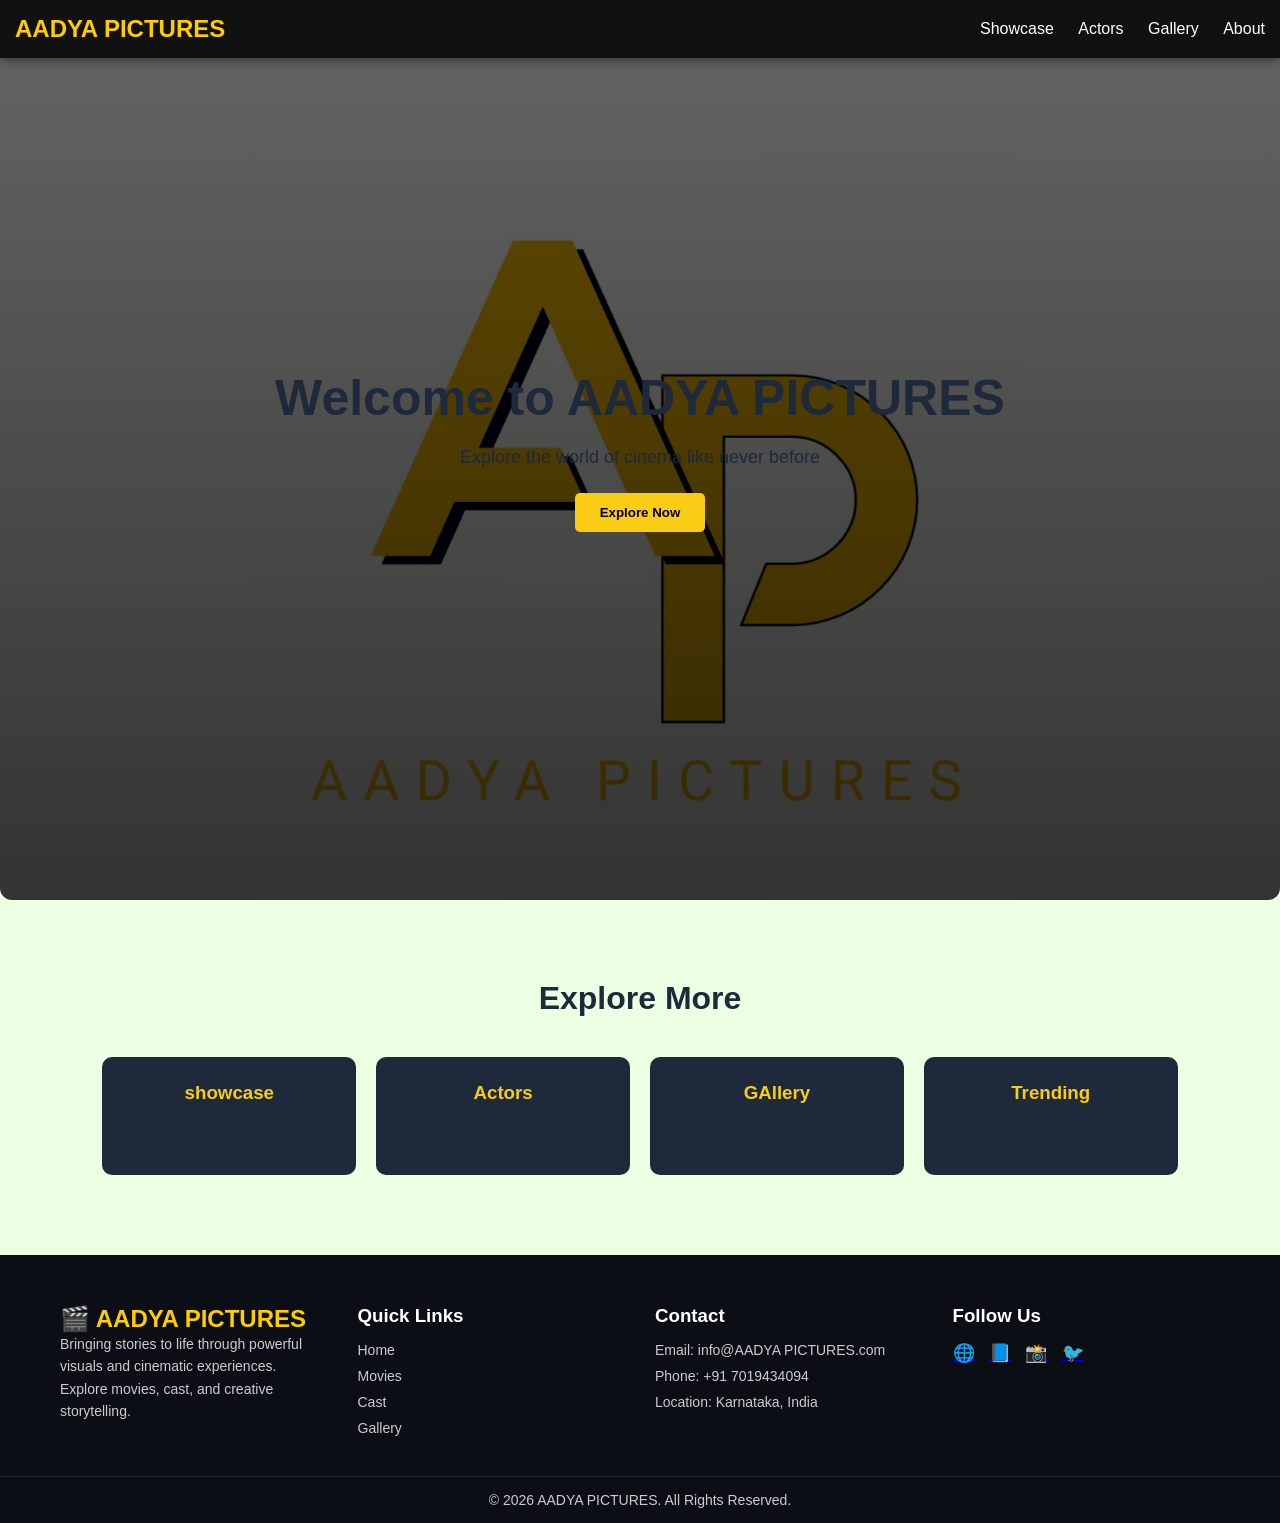
<file: index.html>
<!DOCTYPE html>
<html lang="en">
<head>
  <meta charset="UTF-8">
  <meta name="viewport" content="width=device-width, initial-scale=1.0">
  <title>Movie Hub</title>

  <!-- CSS -->
  <link rel="stylesheet" href="style.css">
</head>

<body>

<!-- HEADER -->
<header>
  <div class="logo">AADYA PICTURES</div>
    <nav>
    <a href="showcase.html">Showcase</a>
    <a href="actors.html">Actors</a>
    <a href="gallery.html">Gallery</a>
    <a href="about.html">About</a>
    </nav>
</header>

<!-- BANNER -->
<section class="banner">
  <div class="banner-content">
    <h1>Welcome to AADYA PICTURES</h1>
    <p>Explore the world of cinema like never before</p>
    <button onclick="explore()">Explore Now</button>
  </div>
</section>

<!-- OPTIONS -->
<section class="section">
  <h2>Explore More</h2>
  <div class="cards">

    <div class="card" onclick="window.location.href='showcase.html'">
      <h3>showcase</h3>
      <p>Explore featured films</p>
    </div>

    <div class="card" onclick="window.location.href='actors.html'">
      <h3>Actors</h3>
      <p>Popular actors loved by audiences</p>
    </div>

    <div class="card" onclick="window.location.href='gallery.html'">
      <h3>GAllery</h3>
      <p>Photos, moments & highlights</p>
    </div>

    <div class="card" onclick="window.location.href='about.html'">
      <h3>Trending</h3>
      <p>Story, cast & behind the scenes</p>
    </div>

  </div>
</section>

<footer class="footer">

    <div class="footer-container">

        <!-- BRAND -->
        <div class="footer-col">
            <h2 class="logo">🎬 AADYA PICTURES</h2>
            <p>
                Bringing stories to life through powerful visuals and cinematic experiences.
                Explore movies, cast, and creative storytelling.
            </p>
        </div>

        <!-- LINKS -->
        <div class="footer-col">
            <h3>Quick Links</h3>
            <ul>
                <li><a href="#">Home</a></li>
                <li><a href="#">Movies</a></li>
                <li><a href="#">Cast</a></li>
                <li><a href="#">Gallery</a></li>
            </ul>
        </div>

        <!-- CONTACT -->
        <div class="footer-col">
            <h3>Contact</h3>
            <ul>
                <li>Email: info@AADYA PICTURES.com</li>
                <li>Phone: +91 7019434094</li>
                <li>Location: Karnataka, India</li>
            </ul>
        </div>

        <!-- SOCIAL -->
        <div class="footer-col">
            <h3>Follow Us</h3>
            <div class="social-icons">
                <a href="#">🌐</a>
                <a href="#">📘</a>
                <a href="#">📸</a>
                <a href="#">🐦</a>
            </div>
        </div>

    </div>

    <!-- BOTTOM -->
    <div class="footer-bottom">
        <p>© 2026 AADYA PICTURES. All Rights Reserved.</p>
    </div>

</footer>



<!-- JS -->
<script src="script.js"></script>

</body>
</html>
</file>
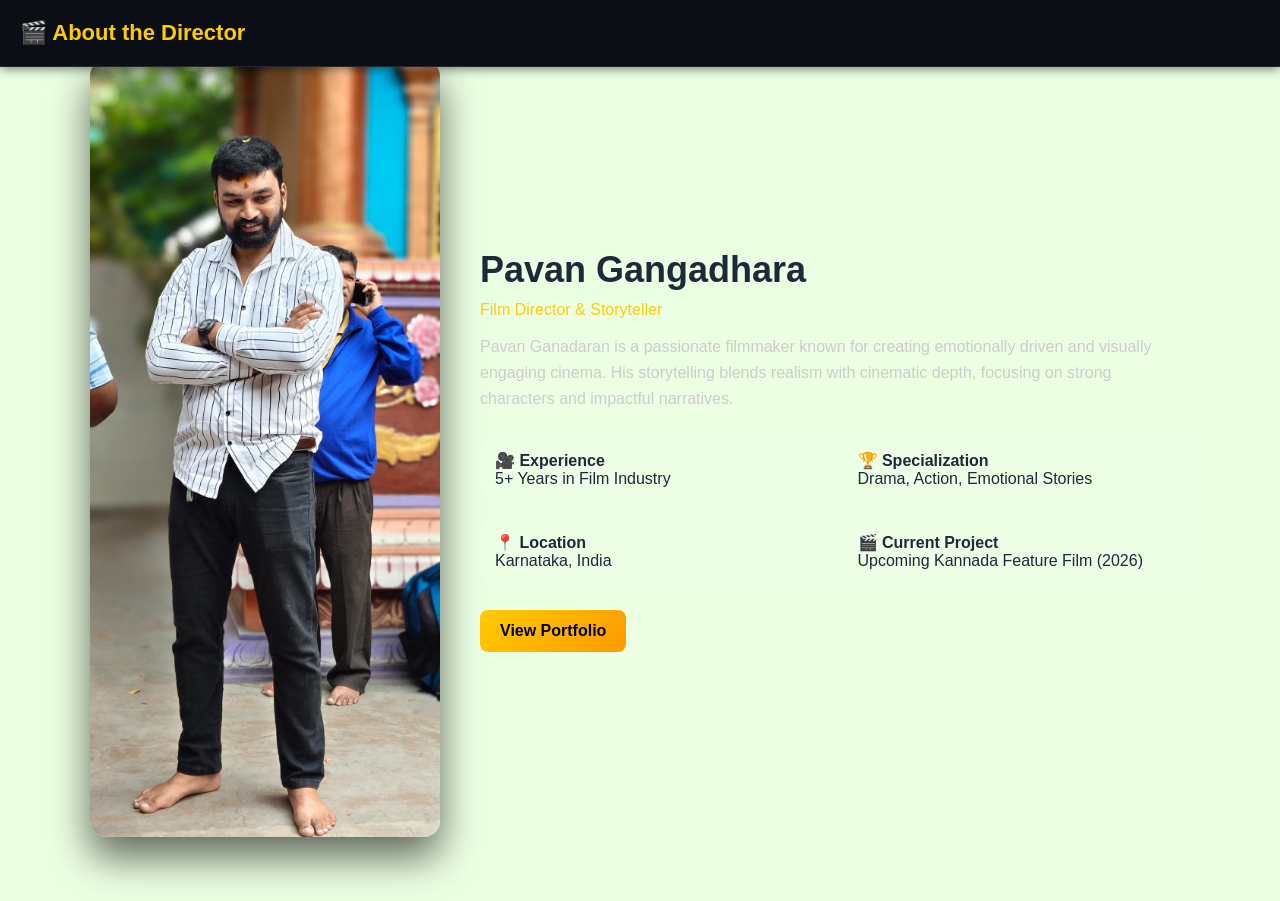
<file: about.html>
<!DOCTYPE html>
<html lang="en">
<head>
<meta charset="UTF-8">
<meta name="viewport" content="width=device-width, initial-scale=1.0">
<title>About Director</title>
<link rel="stylesheet" href="style.css">
</head>
<body>

<header class="header">
    <h2>🎬 About the Director</h2>
</header>

<section class="director-section">

    <div class="director-container">

        <!-- IMAGE -->
        <div class="director-image">
            <img src="static/actors/dir.webp" alt="Pavan Gangadhara">
        </div>

        <!-- DETAILS -->
        <div class="director-info">
            <h1>Pavan Gangadhara</h1>
            <p class="role">Film Director & Storyteller</p>

            <p class="bio">
                Pavan Ganadaran is a passionate filmmaker known for creating emotionally driven and visually engaging cinema. 
                His storytelling blends realism with cinematic depth, focusing on strong characters and impactful narratives.
            </p>

            <!-- DETAILS GRID -->
            <div class="info-grid">

                <div class="info-box">
                    <h4>🎥 Experience</h4>
                    <p>5+ Years in Film Industry</p>
                </div>

                <div class="info-box">
                    <h4>🏆 Specialization</h4>
                    <p>Drama, Action, Emotional Stories</p>
                </div>

                <div class="info-box">
                    <h4>📍 Location</h4>
                    <p>Karnataka, India</p>
                </div>

                <div class="info-box">
                    <h4>🎬 Current Project</h4>
                    <p>Upcoming Kannada Feature Film (2026)</p>
                </div>

            </div>

            <!-- BUTTON -->
            <a href="#" class="btn">View Portfolio</a>

        </div>

    </div>

</section>

</body>
</html>
</file>
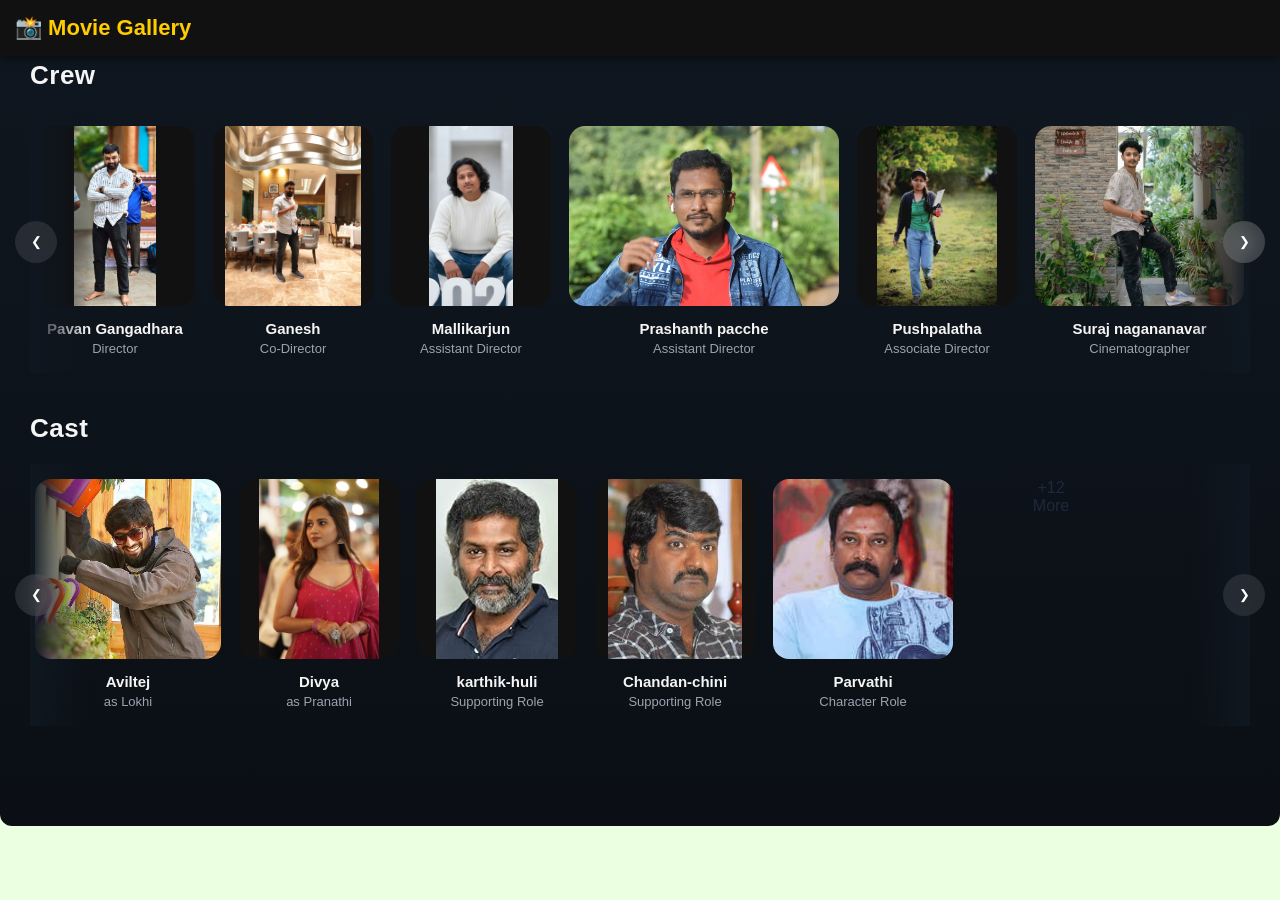
<file: gallery.html>
<!DOCTYPE html>
<html lang="en">
<head>
<meta charset="UTF-8">
<meta name="viewport" content="width=device-width, initial-scale=1.0">
<title>Movie Gallery</title>
<link rel="stylesheet" href="style.css">
</head>
<body>

<header>
<h2>📸 Movie Gallery</h2>
</header>

<section class="gallery-section">



        <!-- CREW -->
    <h2 class="section-title">Crew</h2>

    <div class="scroll-wrapper">
        <button class="scroll-btn left" onclick="scrollLeft('crewScroll')">&#10094;</button>
<button class="scroll-btn right" onclick="scrollRight('crewScroll')">&#10095;</button>
<div class="scroll-container" id="crewScroll">

    <div class="gallery-card">
        <img src="static/actors/dir.webp" alt="Pavan Gangadhara">
        <h4 class="crew-name">Pavan Gangadhara</h4>
        <p class="crew-role">Director</p>
    </div>

    <div class="gallery-card">
        <img src="static/actors/codir.jpeg" alt="Ganesh">
        <h4 class="crew-name">Ganesh</h4>
        <p class="crew-role">Co-Director</p>
    </div>

    <div class="gallery-card">
        <img src="static/actors/asst-dir1.jpeg" alt="Mallikarjun">
        <h4 class="crew-name">Mallikarjun</h4>
        <p class="crew-role">Assistant Director</p>
    </div>

    <div class="gallery-card">
        <img src="static/actors/asst2.jpeg" alt="Prashanth pacche">
        <h4 class="crew-name">Prashanth pacche</h4>
        <p class="crew-role">Assistant Director</p>
    </div>

    <div class="gallery-card">
        <img src="static/actors/astdir.webp" alt="Pushpalatha">
        <h4 class="crew-name">Pushpalatha</h4>
        <p class="crew-role">Associate Director</p>
    </div>

    <div class="gallery-card">
        <img src="static/actors/dop.jpeg" alt="Suraj nagananavar">
        <h4 class="crew-name">Suraj nagananavar</h4>
        <p class="crew-role">Cinematographer</p>
    </div>

    <div class="gallery-card">
        <img src="static/actors/editor.jpeg" alt="Swaraj maharudrayya">
        <h4 class="crew-name">Swaraj maharudrayya</h4>
        <p class="crew-role">Editor</p>
    </div>

    <div class="gallery-card">
        <img src="static/actors/Costume-designer.webp" alt="Divya Bharathi">
        <h4 class="crew-name">Divya Bharathi</h4>
        <p class="crew-role">Costume Designer</p>
    </div>

    <div class="gallery-card">
        <img src="static/actors/proman.webp" alt="Suresh">
        <h4 class="crew-name">Suresh</h4>
        <p class="crew-role">Production Manager</p>
    </div>

    <div class="gallery-card">
        <img src="static/actors/digitalmanager.jpg" alt="Vinay mahadev">
        <h4 class="crew-name">Vinay mahadev</h4>
        <p class="crew-role">Digital Marketing</p>
    </div>

    
    <!-- 🔥 MORE CARD -->
    <div class="gallery-card more-card">
        <div class="more-content">
            <span>+12</span>
            <p>More</p>
        </div>
    </div>

</div>

        <button class="scroll-btn right" onclick="scrollRight('crewScroll')">&#10095;</button>
    </div>










    <!-- CAST -->
    <h2 class="section-title">Cast</h2>

    <div class="scroll-wrapper">
        <button class="scroll-btn left" onclick="scrollLeft('castScroll')">&#10094;</button>

<div class="scroll-container" id="castScroll">

    <div class="gallery-card">
        <img src="static/actors/hero.webp" alt="Hero">
        <h4 class="crew-name">Aviltej</h4>
        <p class="crew-role">as Lokhi</p>
    </div>

    <div class="gallery-card">
        <img src="static/actors/heroine.webp" alt="Heroine">
        <h4 class="crew-name">Divya</h4>
        <p class="crew-role">as Pranathi</p>
    </div>

    <div class="gallery-card">
        <img src="static/actors/balrajwadi.webp" alt="Actor">
        <h4 class="crew-name">karthik-huli</h4>
        <p class="crew-role">Supporting Role</p>
    </div>

    <div class="gallery-card">
        <img src="static/actors/vijay-chandur.webp" alt="Actor">
        <h4 class="crew-name">Chandan-chini</h4>
        <p class="crew-role">Supporting Role</p>
    </div>

    <div class="gallery-card">
        <img src="static/actors/muni.webp" alt="Actor">
        <h4 class="crew-name">Parvathi</h4>
        <p class="crew-role">Character Role</p>
    </div>



    <!-- 🔥 MORE CARD -->
    <div class="gallery-card more-card">
        <div class="more-content">
            <span>+12</span>
            <p>More</p>
        </div>
    </div>

</div>

        <button class="scroll-btn right" onclick="scrollRight('castScroll')">&#10095;</button>
    </div>



</section>

<script>
function scrollLeft(id) {
    const container = document.getElementById(id);
    const scrollAmount = container.clientWidth * 0.8;

    container.scrollTo({
        left: Math.max(0, container.scrollLeft - scrollAmount),
        behavior: "smooth"
    });
}

function scrollRight(id) {
    const container = document.getElementById(id);
    const scrollAmount = container.clientWidth * 0.8;

    container.scrollTo({
        left: container.scrollLeft + scrollAmount,
        behavior: "smooth"
    });
}
</script>
</body>
</html>
</file>
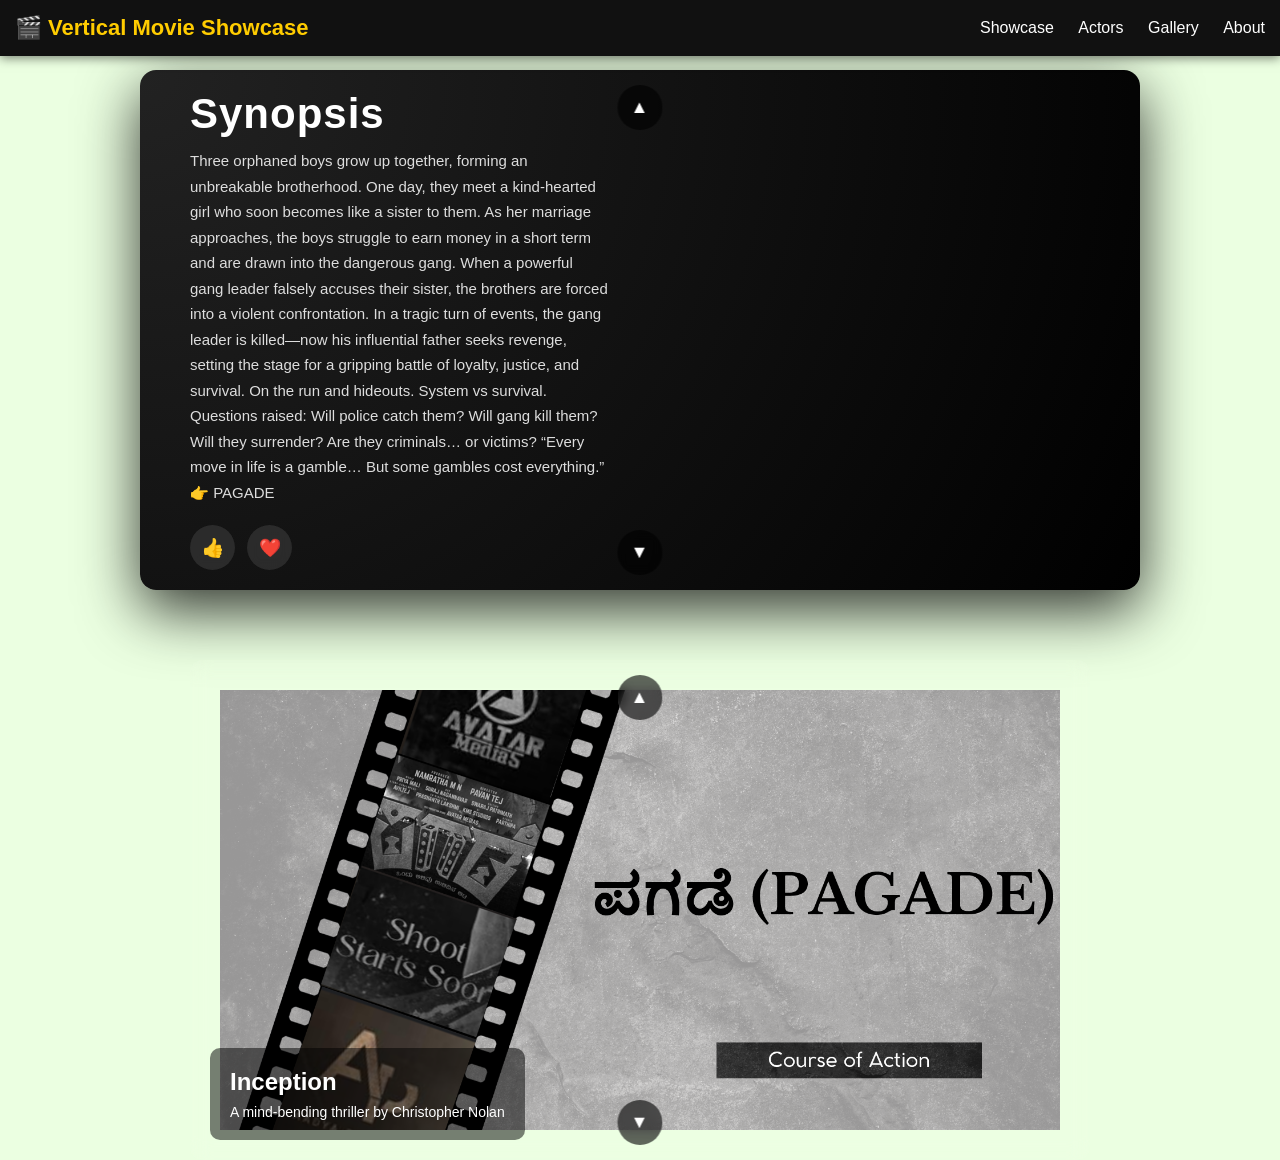
<file: showcase.html>
<!DOCTYPE html>
<html lang="en">
<head>
<meta charset="UTF-8">
<meta name="viewport" content="width=device-width, initial-scale=1.0">
<title>Vertical Movie Showcase</title>
<link rel="stylesheet" href="style.css">
</head>
<body>

<header>
    <h2>🎬 Vertical Movie Showcase</h2>
    <nav>
    <a href="showcase.html">Showcase</a>
    <a href="actors.html">Actors</a>
    <a href="gallery.html">Gallery</a>
    <a href="about.html">About</a>
    </nav>
</header>




<section class="movie-slider">

    <div class="movie-slider-container" id="slider1">

        <!-- Slide 1 -->
        <div class="movie-slide slide-one">
            <div class="overlay"></div>

            <div class="slide-content">
                <h1>Synopsis</h1>

                <!-- <h3>Synopsis</h3> -->

                    <p class="description">
                        Three orphaned boys grow up together, forming an unbreakable brotherhood. 
                        One day, they meet a kind-hearted girl who soon becomes like a sister to them. 
                        As her marriage approaches, the boys struggle to earn money in a short term and are drawn into the dangerous gang. 
                        When a powerful gang leader falsely accuses their sister, the brothers are forced into a violent confrontation. 
                        In a tragic turn of events, the gang leader is killed—now his influential father seeks revenge, setting the stage for a gripping battle of loyalty, justice, and survival.

                        On the run and hideouts.
                        System vs survival.
                        Questions raised:
                        Will police catch them?
                        Will gang kill them?
                        Will they surrender?
                        Are they criminals… or victims?

                        “Every move in life is a gamble…
                        But some gambles cost everything.”
                        👉 PAGADE


                    </p>

                <div class="action-buttons">
                    <button onclick="likeMovie()">👍</button>
                    <button onclick="loveMovie()">❤️</button>
                </div>
            </div>
        </div>

        <!-- Slide 2 -->
        <div class="movie-slide slide-two">
            <div class="overlay"></div>

            <div class="slide-content">
                 <h3>Stills</h3>

                <p class="description">
                    Iconic stills showcasing the most intense and memorable moments of the journey.
                </p>


                <div class="stills">
                    <img src="static/New folder/1.webp">
                    <img src="static/New folder/2.webp">
                    <img src="static/New folder/3.webp">
                    <img src="static/New folder/4.webp">
                    <img src="static/New folder/5.webp">
                    <img src="static/New folder/6.webp">
                    <img src="static/New folder/7.webp">
                    <img src="static/New folder/8.webp">
                    <img src="static/New folder/9.webp">
                    <img src="static/New folder/10.webp">
                    <img src="static/New folder/11.webp">
                    <img src="static/New folder/12.webp">
                </div>

                <div class="action-buttons">
                    <button onclick="likeMovie()">❤️</button>

                    
                </div>
            </div>
        </div>

        <!-- Slide 3 -->
        <div class="movie-slide slide-three">
            <div class="overlay"></div>

            <div class="slide-content">
                <h1>cinematic palette</h1>
                <div class="meta">Brown/Green</div>

                <p class="description">
                    Inspired by earthy brown and deep green tones, the design reflects a grounded yet cinematic experience.
                    This palette creates a natural, immersive atmosphere aligned with the movie’s emotional depth.
                </p>

                <div class="stills">
                    <img src="static/actors/cp.webp">
                </div>
            </div>
        </div>

        <!-- Slide 4 -->
        <div class="movie-slide slide-four">
            <div class="overlay"></div>

            <div class="slide-content">
                <h1>artist (cast) names</h1>

                <p class="description">
                    Cast includes well-known Kannada actors delivering powerful roles.
                </p>
                <a href="actors.html" class="more-btn">More Info</a>
            </div>
        </div>

        <div class="movie-slide slide-four">
            <div class="overlay"></div>

            <div class="slide-content">
                <h1>Cast & Crew </h1>

                <p class="description">
                    Cast and crew work together to bring the story to life with strong performances and direction.
                </p>
                <a href="gallery.html" class="more-btn">More Info</a>

            </div>
        </div>




    </div>

    <!-- Controls -->
    <button class="slider-prev" onclick="prevSlide(1)">▲</button>
    <button class="slider-next" onclick="nextSlide(1)">▼</button>

</section>



<section class="slider-section">
    <div class="slider-container" id="slider2">

        

        <div class="slide active">
            <img src="static/slide1.webp" alt="Inception">
            <div class="slide-info">
                <h3>Inception</h3>
                <p>A mind-bending thriller by Christopher Nolan</p>
            </div>
        </div>

        <div class="slide">
            <img src="static/slide2.webp" alt="Avengers">
            <div class="slide-info">
                <h3>Avengers: Endgame</h3>
                <p>The ultimate superhero showdown</p>
            </div>
        </div>

        <div class="slide">
            <img src="static/slide3.webp" alt="Interstellar">
            <div class="slide-info">
                <h3>Interstellar</h3>
                <p>Epic space exploration journey</p>
            </div>
        </div>

        <div class="slide">
            <img src="static/slide4.webp" alt="Joker">
            <div class="slide-info">
                <h3>Joker</h3>
                <p>The dark story of Gotham's infamous villain</p>
            </div>
        </div>

                <div class="slide">
            <img src="static/slide5.webp" alt="Joker">
            <div class="slide-info">
                <h3>Joker</h3>
                <p>The dark story of Gotham's infamous villain</p>
            </div>
        </div>


                <div class="slide">
            <img src="static/slide6.webp" alt="Joker">
            <div class="slide-info">
                <h3>Joker</h3>
                <p>The dark story of Gotham's infamous villain</p>
            </div>
        </div>


                <div class="slide">
            <img src="static/slide7.webp" alt="Joker">
            <div class="slide-info">
                <h3>Joker</h3>
                <p>The dark story of Gotham's infamous villain</p>
            </div>
        </div>


                <div class="slide">
            <img src="static/slide8.webp" alt="Joker">
            <div class="slide-info">
                <h3>Joker</h3>
                <p>The dark story of Gotham's infamous villain</p>
            </div>
        </div>


                <div class="slide">
            <img src="static/slide9.webp" alt="Joker">
            <div class="slide-info">
                <h3>Joker</h3>
                <p>The dark story of Gotham's infamous villain</p>
            </div>
        </div>


                <div class="slide">
            <img src="static/slide10.webp" alt="Joker">
            <div class="slide-info">
                <h3>Joker</h3>
                <p>The dark story of Gotham's infamous villain</p>
            </div>
        </div>


                <div class="slide">
            <img src="static/slide11.webp" alt="Joker">
            <div class="slide-info">
                <h3>Joker</h3>
                <p>The dark story of Gotham's infamous villain</p>
            </div>
        </div>


                <div class="slide">
            <img src="static/slide12.webp" alt="Joker">
            <div class="slide-info">
                <h3>Joker</h3>
                <p>The dark story of Gotham's infamous villain</p>
            </div>
        </div>


                <div class="slide">
            <img src="static/slide13.webp" alt="Joker">
            <div class="slide-info">
                <h3>Joker</h3>
                <p>The dark story of Gotham's infamous villain</p>
            </div>
        </div>

                <div class="slide">
            <img src="static/slide14.webp" alt="Joker">
            <div class="slide-info">
                <h3>Joker</h3>
                <p>The dark story of Gotham's infamous villain</p>
            </div>
        </div>

                <div class="slide">
            <img src="static/slide15.webp" alt="Joker">
            <div class="slide-info">
                <h3>Joker</h3>
                <p>The dark story of Gotham's infamous villain</p>
            </div>
        </div>

                <div class="slide">
            <img src="static/slide16.webp" alt="Joker">
            <div class="slide-info">
                <h3>Joker</h3>
                <p>The dark story of Gotham's infamous villain</p>
            </div>
        </div>

                <div class="slide">
            <img src="static/slide17.webp" alt="Joker">
            <div class="slide-info">
                <h3>Joker</h3>
                <p>The dark story of Gotham's infamous villain</p>
            </div>
        </div>

                <div class="slide">
            <img src="static/slide18.webp" alt="Joker">
            <div class="slide-info">
                <h3>Joker</h3>
                <p>The dark story of Gotham's infamous villain</p>
            </div>
        </div>

                <div class="slide">
            <img src="static/slide19.webp" alt="Joker">
            <div class="slide-info">
                <h3>Joker</h3>
                <p>The dark story of Gotham's infamous villain</p>
            </div>
        </div>

                <div class="slide">
            <img src="static/slide20.webp" alt="Joker">
            <div class="slide-info">
                <h3>Joker</h3>
                <p>The dark story of Gotham's infamous villain</p>
            </div>
        </div>

                <div class="slide">
            <img src="static/slide21.webp" alt="Joker">
            <div class="slide-info">
                <h3>Joker</h3>
                <p>The dark story of Gotham's infamous villain</p>
            </div>
        </div>

                <div class="slide">
            <img src="static/slide22.webp" alt="Joker">
            <div class="slide-info">
                <h3>Joker</h3>
                <p>The dark story of Gotham's infamous villain</p>
            </div>
        </div>

                <div class="slide">
            <img src="static/slide23.webp" alt="Joker">
            <div class="slide-info">
                <h3>Joker</h3>
                <p>The dark story of Gotham's infamous villain</p>
            </div>
        </div>

                <div class="slide">
            <img src="static/slide24.webp" alt="Joker">
            <div class="slide-info">
                <h3>Joker</h3>
                <p>The dark story of Gotham's infamous villain</p>
            </div>
        </div>

    </div>

        <!-- ✅ MOVE BUTTONS HERE (outside container) -->
    <button class="slider-prev" onclick="prevSlide(2)">▲</button>
    <button class="slider-next" onclick="nextSlide(2)">▼</button>


</section>

<script src="script.js"></script>
</body>
</html>
</file>
<file: style.css>
/* RESET */
* {
  margin: 0;
  padding: 0;
  box-sizing: border-box;
  font-family: 'Segoe UI', sans-serif;
}

body {
  background: #f8fafc;  /* soft white */
  color: #1e293b;
}

/* optional glass effect for sections */
section {
  background: rgba(255,255,255,0.05);
  backdrop-filter: blur(10px);
  border-radius: 12px;
}

/* HEADER */
header {
  display: flex;
  justify-content: space-between;
  align-items: center;
  padding: 15px 8%;
  background: rgba(0,0,0,0.7);
  position: fixed;
  width: 100%;
  z-index: 1000;
}

.logo {
  font-size: 24px;
  font-weight: bold;
  color: #facc15;
}

nav a {
  margin-left: 20px;
  text-decoration: none;
  color: #fff;
  transition: 0.3s;
}

nav a:hover {
  color: #facc15;
}

/* BANNER */
.banner {
  height: 100vh;
  background: linear-gradient(rgba(0,0,0,0.6), rgba(0,0,0,0.8)),
    url('static/bg.webp');
  background-size: cover;
  background-position: center;
  display: flex;
  align-items: center;
  justify-content: center;
  text-align: center;
  padding: 20px;
}

.banner-content h1 {
  font-size: 50px;
  margin-bottom: 20px;
}

.banner-content p {
  font-size: 18px;
  margin-bottom: 25px;
}

.banner-content button {
  padding: 12px 25px;
  border: none;
  background: #facc15;
  color: #000;
  font-weight: bold;
  cursor: pointer;
  border-radius: 5px;
  transition: 0.3s;
}

.banner-content button:hover {
  background: #eab308;
}

/* SECTION */
.section {
  padding: 80px 8%;
  text-align: center;
}

.section h2 {
  margin-bottom: 40px;
  font-size: 32px;
}

/* CARDS */
.cards {
  display: grid;
  grid-template-columns: repeat(4, 1fr);
  gap: 20px;
}

.card {
  background: #1e293b;
  padding: 25px;
  border-radius: 10px;
  transition: 0.3s;
  cursor: pointer;
}

.card:hover {
  transform: translateY(-10px);
  background: #334155;
}

.card h3 {
  margin-bottom: 10px;
  color: #facc15;
}
/* RESPONSIVE */
@media (max-width: 900px) {
  .cards {
    grid-template-columns: repeat(2, 1fr);
  }

  .banner-content h1 {
    font-size: 32px;
  }
}

@media (max-width: 500px) {

  header {
    flex-direction: column;
    align-items: flex-start;
    padding: 10px 5%;
  }

  /* ONE LINE NAV */
  nav {
    display: flex;
    flex-wrap: nowrap;        /* ❌ no wrapping */
    overflow-x: auto;         /* ✅ scroll if needed */
    width: 100%;
    margin-top: 10px;
    gap: 10px;
  }

  /* Hide scrollbar (optional) */
  nav::-webkit-scrollbar {
    display: none;
  }

  nav a {
    flex: 0 0 auto;           /* prevent shrinking */
    white-space: nowrap;      /* keep text in one line */
    padding: 6px 12px;
    font-size: 13px;
    background: #1e293b;
    border-radius: 5px;
  }

  /* CARDS */
  .cards {
    grid-template-columns: 1fr;
  }

  /* BANNER */
  .banner-content h1 {
    font-size: 26px;
  }

  .banner-content p {
    font-size: 14px;
  }
}


/* showcase */

body {
    margin: 0;
    font-family: Arial, sans-serif;
}

/* Header styling */
header {
    position: fixed;
    top: 0;
    width: 100%;
    background-color: #111;
    color: white;
    padding: 15px;
    text-align: center;
    box-shadow: 0 2px 10px rgba(0,0,0,0.5);
}

header h2 {
    margin: 0;
    font-size: 22px;
    color: #ffcc00;
}

/* ===== Slider Section ===== */
.slider-section {
    margin-top: 70px;
    position: relative;
    max-width: 900px;
    height: 500px;
    margin-left: auto;
    margin-right: auto;
    overflow: hidden;
    border-radius: 10px;
}

/* ===== Slider Container ===== */
.slider-container {
    display: flex;
    flex-direction: column;
    height: 100%;
    transition: transform 0.6s ease-in-out;
    will-change: transform;
}

/* ===== Slide ===== */
.slide {
    height: 500px;
    flex-shrink: 0;
    position: relative;
}

/* ===== Image ===== */
.slide img {
    margin-top: 140px;
    width: 100%;
    height: 100%;
    object-fit: cover; /* desktop cinematic */
}

/* ===== Overlay Info ===== */
.slide-info {
    position: absolute;
    bottom: 20px;
    left: 20px;
    background: rgba(0, 0, 0, 0.6);
    padding: 15px;
    border-radius: 8px;
    max-width: 80%;
}

.slide-info h3 {
    font-size: 24px;
    margin: 0 0 5px;
}

.slide-info p {
    font-size: 14px;
    margin: 0;
}

/* ===== Buttons ===== */
/* ===== Modern Vertical Controls ===== */
.prev,
.next {
    position: absolute;
    left: 50%;
    transform: translateX(-50%);
    
    width: 45px;
    height: 45px;
    
    display: flex;
    align-items: center;
    justify-content: center;

    background: rgba(0, 0, 0, 0.5);
    backdrop-filter: blur(6px);

    color: white;
    border: 1px solid rgba(255,255,255,0.2);
    border-radius: 50%;

    font-size: 18px;
    cursor: pointer;

    transition: all 0.3s ease;
    z-index: 10;
}

/* Position */
.prev { top: 15px; }
.next { bottom: 15px; }

/* Hover Effect */
.prev:hover,
.next:hover {
    background: rgba(255, 204, 0, 0.9);
    color: black;
    transform: translateX(-50%) scale(1.1);
}

/* Click Effect */
.prev:active,
.next:active {
    transform: translateX(-50%) scale(0.95);
}

/* Subtle glow */
.prev::after,
.next::after {
    content: '';
    position: absolute;
    inset: 0;
    border-radius: 50%;
    box-shadow: 0 0 15px rgba(255, 204, 0, 0.3);
    opacity: 0;
    transition: 0.3s;
}

.prev:hover::after,
.next:hover::after {
    opacity: 1;
}

/* ============================= */
/* ===== TABLET (≤768px) ===== */
/* ============================= */
@media (max-width: 768px) {

    .slider-section {
        margin-top: auto;
        margin-bottom: auto;
        max-width: 100%;
        height: 350px;
        border-radius: 0;
    }

    .slide {
        height: 350px;
    }

    .slide img {
        object-fit: contain; /* show full image */
        background: black;
    }

    .slide-info {
        bottom: 15px;
        left: 15px;
        padding: 12px;
        max-width: 90%;
    }

    .slide-info h3 {
        font-size: 18px;
    }

    .slide-info p {
        font-size: 12px;
    }

    .prev, .next {
        font-size: 22px;
        padding: 6px 10px;
    }
}

/* ============================= */
/* ===== MOBILE (≤480px) ===== */
/* ============================= */
@media (max-width: 480px) {

    header {
        padding: 10px;
    }

    header h2 {
        font-size: 18px;
    }

    .slider-section {
        height: 60vh; /* dynamic height */
    }

    .slide {
        height: 60vh;
    }

    .slide img {
        object-fit: contain; /* FULL IMAGE visible */
        background: black;
    }

    .slide-info {
        bottom: 10px;
        left: 10px;
        padding: 10px;
        width: 90%;
    }

    .slide-info h3 {
        font-size: 16px;
    }

    .slide-info p {
        font-size: 11px;
    }

    .prev, .next {
        font-size: 18px;
        padding: 5px 8px;
    }
}


/* Section */
.slider-section {
    margin-top: 70px;
    height: 500px;
    max-width: 900px;
    margin-left: auto;
    margin-right: auto;
    overflow: hidden;
    position: relative;
    border-radius: 12px;
}

/* Container */
.slider-container {
    display: flex;
    flex-direction: column;
    height: 100%;
    transition: transform 0.6s ease-in-out;
}

/* Slide */
.slide {
    height: 500px;
    flex-shrink: 0;
    display: flex;
    align-items: flex-end;
    padding: 30px;
    color: white;
}

/* Fake "image" backgrounds */
.slide1 {
    background: linear-gradient(135deg, #000000, #434343);
}

.slide2 {
    background: linear-gradient(135deg, #1e3c72, #2a5298);
}

.slide3 {
    background: linear-gradient(135deg, #0f2027, #2c5364);
}

.slide4 {
    background: linear-gradient(135deg, #200122, #6f0000);
}

/* Overlay text */
.slide-info {
    background: rgba(0,0,0,0.5);
    padding: 20px;
    border-radius: 10px;
}

.slide-info h1 {
    margin: 0;
    font-size: 30px;
}

.slide-info p {
    margin-top: 8px;
    font-size: 14px;
}

/* Buttons */
.prev,
.next {
    position: absolute;
    left: 50%;
    transform: translateX(-50%);
    width: 45px;
    height: 45px;
    border-radius: 50%;
    border: none;
    background: rgba(0,0,0,0.5);
    color: white;
    cursor: pointer;
}

.prev { top: 10px; }
.next { bottom: 10px; }


/* ===== GLOBAL ===== */
body {
    margin: 0;
    font-family: 'Segoe UI', sans-serif;
    background: #ebffe1;
}

/* ===== SECTION ===== */
.movie-slider {
    margin-top: 70px;
    height: 520px;
    max-width: 1000px;
    margin-left: auto;
    margin-right: auto;
    overflow: hidden;
    position: relative;
    border-radius: 16px;
    box-shadow: 0 20px 60px rgba(0,0,0,0.8);
}

/* ===== CONTAINER ===== */
.movie-slider-container {
    display: flex;
    flex-direction: column;
    height: 100%;
    transition: transform 0.7s cubic-bezier(0.22, 1, 0.36, 1);
}

/* ===== SLIDE ===== */
.movie-slide {
    height: 520px;
    flex-shrink: 0;
    position: relative;
    display: flex;
    align-items: center;
    color: white;
    overflow: hidden;
}

/* ===== PREMIUM BACKGROUNDS ===== */
.slide-one {
    background: radial-gradient(circle at top left, #222, #000);
}

.slide-two {
    background: radial-gradient(circle at right, #1e3c72, #000);
}

.slide-three {
    background: radial-gradient(circle at center, #0f2027, #000);
}

.slide-four {
    background: radial-gradient(circle at bottom, #200122, #000);
}

/* ===== OVERLAY (CINEMATIC) ===== */
.overlay {
    position: absolute;
    inset: 0;
    background: linear-gradient(
        to right,
        rgba(0,0,0,0.9) 20%,
        rgba(0,0,0,0.5) 50%,
        transparent 100%
    );
}

/* ===== CONTENT ===== */
.slide-content {
    position: relative;
    z-index: 2;
    padding: 50px;
    max-width: 520px;
    animation: fadeUp 0.8s ease;
}

/* ===== TITLE ===== */
.slide-content h1 {
    font-size: 42px;
    margin-bottom: 10px;
    letter-spacing: 1px;
}

/* ===== META ===== */
.meta {
    color: #ffcc00;
    margin-bottom: 15px;
    font-size: 14px;
}

/* ===== DESCRIPTION ===== */
.description {
    font-size: 15px;
    line-height: 1.7;
    color: #ddd;
}

/* ===== BUTTONS ===== */
.action-buttons {
    margin-top: 20px;
    display: flex;
    gap: 12px;
}

/* ICON BUTTONS */
.action-buttons button {
    width: 45px;
    height: 45px;
    border-radius: 50%;
    border: none;
    background: rgba(255,255,255,0.1);
    backdrop-filter: blur(6px);
    color: white;
    cursor: pointer;
    font-size: 18px;
    transition: all 0.3s ease;
}

.action-buttons button:hover {
    transform: scale(1.15);
    background: rgba(255,255,255,0.3);
}

/* MORE BUTTON */
.more-btn {
    padding: 10px 16px;
    background: linear-gradient(135deg, #ffcc00, #ff9900);
    color: black;
    text-decoration: none;
    border-radius: 6px;
    font-weight: bold;
    transition: 0.3s;
    margin-top: 15px; /* add this */
    display: inline-block; /* important for margin to work properly */
}
.more-btn:hover {
    transform: scale(1.05);
    box-shadow: 0 0 15px rgba(255,204,0,0.6);
}

/* ===== CONTROLS ===== */
.slider-prev,
.slider-next {
    position: absolute;
    left: 50%;
    transform: translateX(-50%);
    width: 45px;
    height: 45px;
    border-radius: 50%;
    border: none;
    background: rgba(0,0,0,0.6);
    backdrop-filter: blur(6px);
    color: white;
    cursor: pointer;
    font-size: 18px;
    transition: 0.3s;
    z-index: 10;
}

.slider-prev { top: 15px; }
.slider-next { bottom: 15px; }

.slider-prev:hover,
.slider-next:hover {
    background: #ffcc00;
    color: black;
    transform: translateX(-50%) scale(1.1);
}

/* ===== ANIMATION ===== */
@keyframes fadeUp {
    from {
        opacity: 0;
        transform: translateY(30px);
    }
    to {
        opacity: 1;
        transform: translateY(0);
    }
}

.stills {
    display: grid;
    grid-template-columns: repeat(3, 1fr); /* 3 per row */
    gap: 8px;
    margin-top: 10px;
}

/* Images */
.stills img {
    width: 100%;
    height: 80px; /* adjust based on your slide */
    object-fit: cover;
    border-radius: 6px;
    cursor: pointer;
    transition: 0.3s;
}

/* Hover */
.stills img:hover {
    transform: scale(1.05);
    box-shadow: 0 0 10px rgba(255,255,255,0.5);
}


/* actor */

/* SECTION */
.actors-section {
    padding: 50px 20px;
    margin-top: 40px;
    background: #0f1720;
}

/* GRID */
.actors-grid {
    display: grid;
    grid-template-columns: repeat(2, 1fr); /* Desktop */
    gap: 25px;
}

/* CARD */
.actor-card {
    position: relative;
    overflow: hidden;
    border-radius: 14px;
    cursor: pointer;
    background: #111;
    transition: transform 0.3s ease, box-shadow 0.3s ease;

    aspect-ratio: 3 / 4; /* ✅ consistent shape */
}

/* IMAGE */
.actor-card img {
    width: 100%;
    height: 100%;          /* ✅ fill card */
    object-fit: contain;   /* ✅ full image visible */
    transition: transform 0.4s ease;
}

/* HOVER */
.actor-card:hover img {
    transform: scale(1.05);
}

/* OVERLAY */
.actor-card::after {
    content: "";
    position: absolute;
    inset: 0;
    background: linear-gradient(to top, rgba(0,0,0,0.6), transparent);
    opacity: 0;
    transition: 0.4s;
}

.actor-card:hover::after {
    opacity: 1;
}



/* TABLET */
@media (max-width: 768px) {
    .actors-grid {
        grid-template-columns: repeat(2, 1fr); /* still 2 */
        gap: 15px;
    }
}

/* MOBILE */
@media (max-width: 480px) {
    .actors-grid {
        grid-template-columns: 1fr; /* ✅ 1 card per row */
        gap: 15px;
    }

    .actors-section {
        padding: 30px 15px;
    }
}



/* OVERLAY */
.overlay {
    position: absolute;
    inset: 0;
    background: linear-gradient(to top, rgba(0,0,0,0.85), rgba(0,0,0,0.2));
    
    color: #fff;
    padding: 20px;

    display: flex;
    flex-direction: column;
    justify-content: flex-end;

    opacity: 0;
    transition: opacity 0.4s ease;
}

/* TEXT */
.overlay h3 {
    margin: 0;
    font-size: 20px;
    font-weight: 600;
}

.overlay p {
    font-size: 14px;
    margin-top: 6px;
    color: #ccc;
}

/* HOVER EFFECT */
.actor-card:hover {
    transform: translateY(-8px);
    box-shadow: 0 15px 30px rgba(0,0,0,0.6);
}

.actor-card:hover img {
    transform: scale(1.05);
}

.actor-card:hover .overlay {
    opacity: 1;
}

/* MOBILE TOUCH */
.actor-card:active .overlay {
    opacity: 1;
}

/* 📱 MOBILE (1 per row) */
@media (max-width: 768px) {
    .actors-grid {
        grid-template-columns: 1fr; /* 1 per row */
    }

    .actor-card img {
        height: 250px;
    }
}

/* 📱 SMALL MOBILE */
@media (max-width: 480px) {
    .actor-card img {
        height: 220px;
    }
}


/* gallery */


/* SECTION */
.gallery-section {
    padding: 60px 30px;
    background: linear-gradient(180deg, #0f1720, #0b0f15);
}

/* TITLE */
.section-title {
    font-size: 26px;
    font-weight: 600;
    margin-bottom: 20px;
    color: #f5f5f5;
    letter-spacing: 0.5px;
}

/* WRAPPER */
.scroll-wrapper {
    position: relative;
    margin-bottom: 40px;
}

/* SCROLL CONTAINER */
.scroll-container {
    display: flex;
    gap: 18px;
    overflow-x: auto;
    scroll-behavior: smooth;
    padding: 15px 5px;
}

.scroll-container::-webkit-scrollbar {
    display: none;
}

/* CARD */
.gallery-card {
    min-width: 160px;
    flex-shrink: 0;
    text-align: center;
    cursor: pointer;
    transition: transform 0.4s ease;
}

/* IMAGE BOX */
.gallery-card img {
    width: 100%;
    height: 180px;          /* keeps card size */
    object-fit: contain;    /* ✅ full image visible */
    background: #111;       /* fills empty space nicely */
    border-radius: 16px;
    transition: transform 0.5s ease;
}

/* HOVER EFFECT */
.gallery-card:hover {
    transform: translateY(-8px) scale(1.03);
}

.gallery-card:hover img {
    transform: scale(1.08);
}

/* NAME */
.crew-name {
    margin-top: 10px;
    font-size: 15px;
    font-weight: 600;
    color: #f5f5f5;
}

/* ROLE */
.crew-role {
    font-size: 13px;
    color: #9ca3af;
    margin-top: 4px;
    line-height: 1.3;

    display: -webkit-box;
    -webkit-line-clamp: 2;   /* max 2 lines */
    -webkit-box-orient: vertical;
    overflow: hidden;
}

/* BUTTONS */
.scroll-btn {
    position: absolute;
    top: 50%;
    transform: translateY(-50%);
    
    background: rgba(255, 255, 255, 0.1);
    backdrop-filter: blur(10px);
    
    color: #fff;
    border: none;
    width: 42px;
    height: 42px;
    border-radius: 50%;
    
    cursor: pointer;
    z-index: 10;

    display: flex;
    align-items: center;
    justify-content: center;

    transition: 0.3s;
}

.scroll-btn:hover {
    background: rgba(255, 255, 255, 0.25);
    transform: translateY(-50%) scale(1.1);
}

.scroll-btn.left {
    left: -15px;
}

.scroll-btn.right {
    right: -15px;
}

/* EDGE FADE EFFECT */
.scroll-wrapper::before,
.scroll-wrapper::after {
    content: "";
    position: absolute;
    top: 0;
    width: 60px;
    height: 100%;
    z-index: 5;
    pointer-events: none;
}

.scroll-wrapper::before {
    left: 0;
    background: linear-gradient(to right, #0f1720, transparent);
}

.scroll-wrapper::after {
    right: 0;
    background: linear-gradient(to left, #0f1720, transparent);
}

/* TABLET */
@media (max-width: 768px) {
    .scroll-btn {
        display: none;
    }

    .gallery-card {
        min-width: 130px;
    }

    .gallery-card img {
        height: 150px;
    }
}

/* MOBILE */
@media (max-width: 480px) {
    .gallery-card {
        min-width: 110px;
    }

    .gallery-card img {
        height: 130px;
    }

    .crew-name {
        font-size: 14px;
    }

    .crew-role {
        font-size: 12px;
    }
}





/* about */


/* HEADER */
.header {
    text-align: center;
    padding: 20px;
    background: #0b0f15;
    border-bottom: 1px solid rgba(255,255,255,0.1);
}

/* SECTION */
.director-section {
    padding: 60px 20px;
}

/* CONTAINER */
.director-container {
    max-width: 1100px;
    margin: auto;
    display: flex;
    gap: 40px;
    align-items: center;
    flex-wrap: wrap;
}

/* IMAGE */
.director-image img {
    width: 350px;
    border-radius: 16px;
    object-fit: cover;
    box-shadow: 0 20px 40px rgba(0,0,0,0.6);
}

/* INFO */
.director-info {
    flex: 1;
}

/* NAME */
.director-info h1 {
    font-size: 36px;
    margin-bottom: 10px;
}

/* ROLE */
.role {
    color: #facc15;
    font-weight: 500;
    margin-bottom: 15px;
}

/* BIO */
.bio {
    color: #ccc;
    line-height: 1.6;
    margin-bottom: 25px;
}

/* GRID */
.info-grid {
    display: grid;
    grid-template-columns: repeat(2, 1fr);
    gap: 15px;
    margin-bottom: 25px;
}

/* BOX */
.info-box {
    background: rgba(255,255,255,0.05);
    padding: 15px;
    border-radius: 12px;
    backdrop-filter: blur(10px);
    transition: 0.3s;
}

/* HOVER */
.info-box:hover {
    background: rgba(255,255,255,0.1);
    transform: translateY(-5px);
}

/* BUTTON */
.btn {
    display: inline-block;
    padding: 12px 20px;
    background: linear-gradient(135deg, #ffcc00, #ff9900);
    color: black;
    border-radius: 8px;
    text-decoration: none;
    font-weight: bold;
    transition: 0.3s;
}

.btn:hover {
    transform: scale(1.05);
    box-shadow: 0 10px 20px rgba(255,204,0,0.4);
}

/* MOBILE */
@media (max-width: 768px) {
    .director-container {
        flex-direction: column;
        text-align: center;
    }

    .director-image img {
        width: 100%;
        max-width: 300px;
    }

    .info-grid {
        grid-template-columns: 1fr;
    }
}

/* FOOTER */
.footer {
    background: #0b0f15;
    color: #ccc;
    padding-top: 50px;
}

/* CONTAINER */
.footer-container {
    max-width: 1200px;
    margin: auto;
    display: grid;
    grid-template-columns: repeat(4, 1fr);
    gap: 30px;
    padding: 0 20px;
}

/* COLUMN */
.footer-col h3 {
    color: #fff;
    margin-bottom: 15px;
}

.footer-col p {
    font-size: 14px;
    line-height: 1.6;
}

/* LOGO */
.logo {
    color: #ffcc00;
}

/* LINKS */
.footer-col ul {
    list-style: none;
    padding: 0;
}

.footer-col ul li {
    margin-bottom: 10px;
    font-size: 14px;
}

.footer-col ul li a {
    color: #ccc;
    text-decoration: none;
    transition: 0.3s;
}

.footer-col ul li a:hover {
    color: #ffcc00;
}

/* SOCIAL */
.social-icons a {
    display: inline-block;
    margin-right: 10px;
    font-size: 18px;
    transition: 0.3s;
}

.social-icons a:hover {
    transform: scale(1.2);
    color: #ffcc00;
}

/* BOTTOM */
.footer-bottom {
    text-align: center;
    border-top: 1px solid rgba(255,255,255,0.1);
    margin-top: 30px;
    padding: 15px 0;
    font-size: 14px;
}

/* MOBILE */
@media (max-width: 768px) {
    .footer-container {
        grid-template-columns: repeat(2, 1fr);
    }
}

@media (max-width: 480px) {
    .footer-container {
        grid-template-columns: 1fr;
        text-align: center;
    }

    .social-icons {
        justify-content: center;
    }
}
</file>
